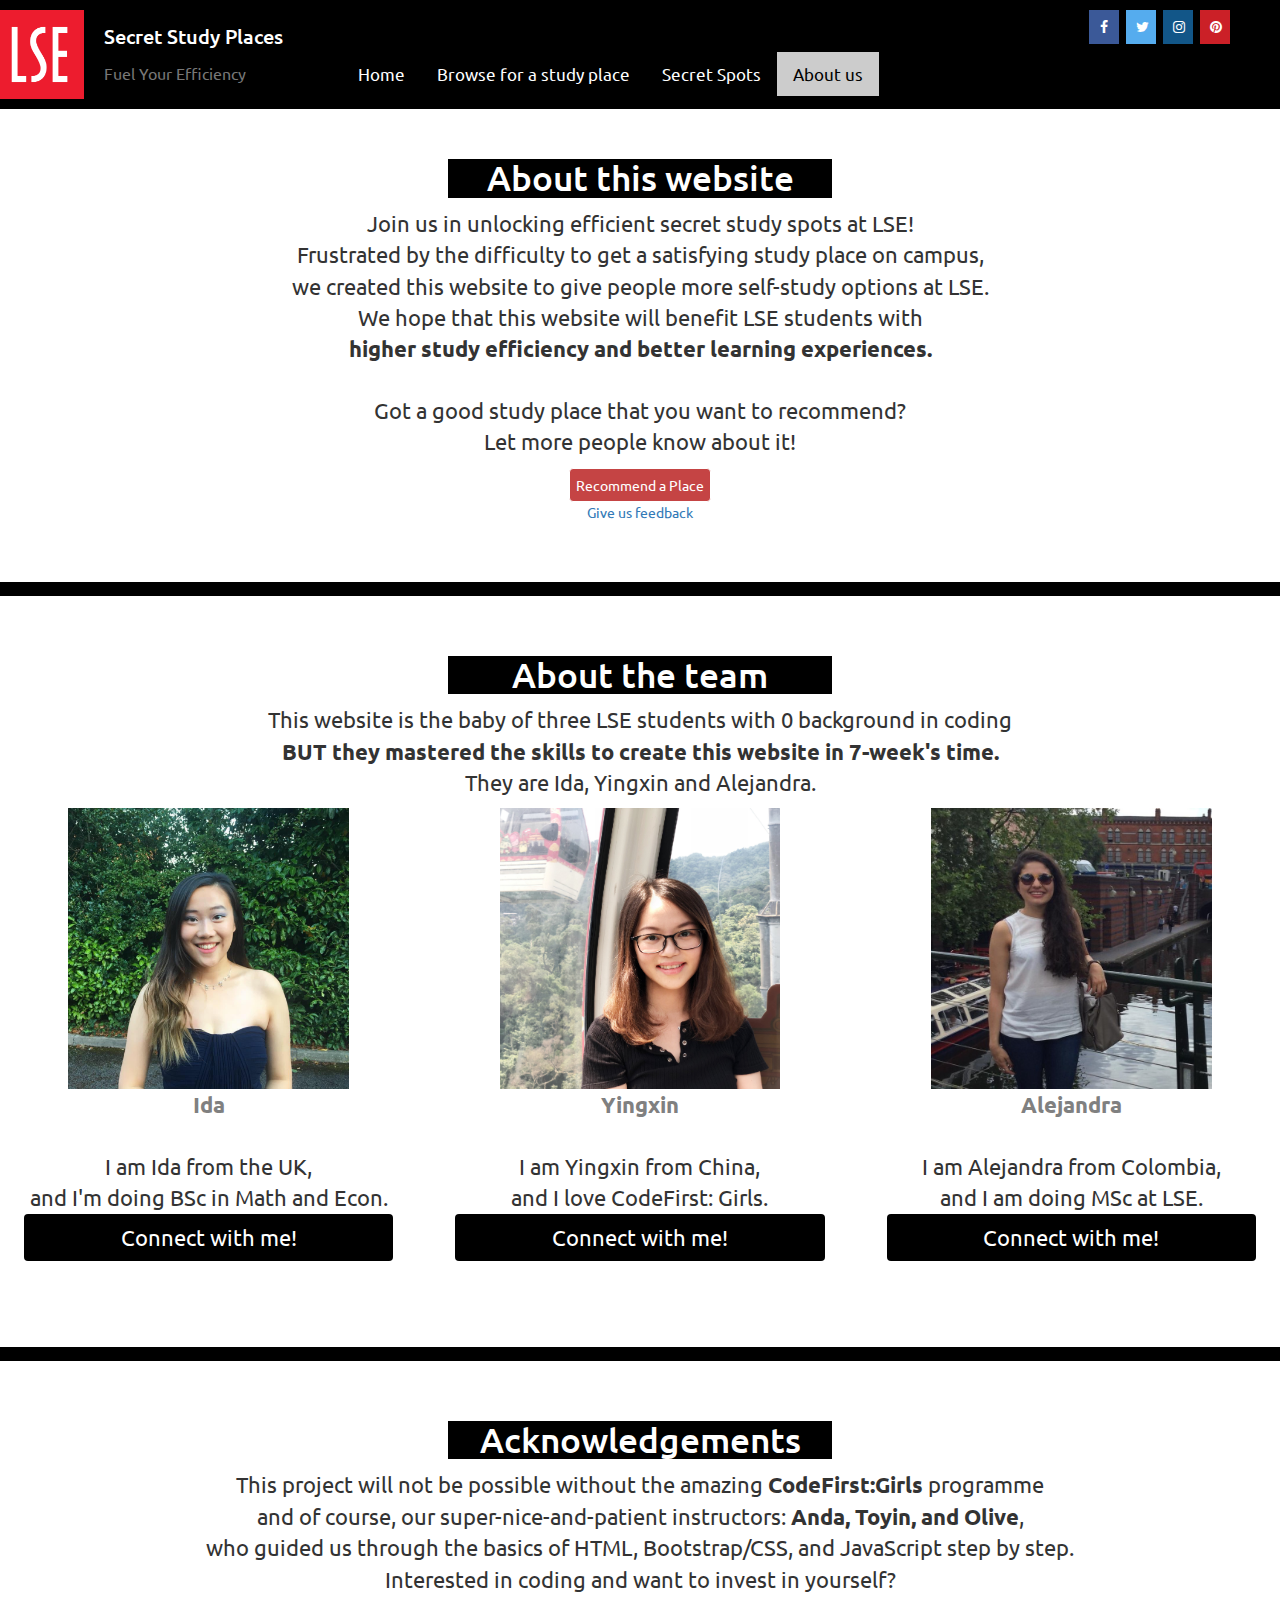
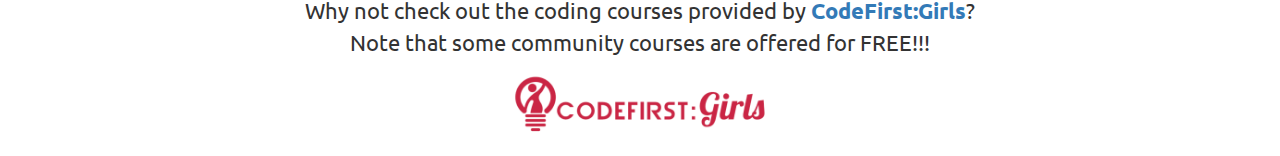
<file: aboutus.html>
<!DOCTYPE html>
<html>
<head>
  <title>About us</title>
  <link href='css/bootstrap.min.css' rel='stylesheet'/>
  <link href='css/style.css' rel='stylesheet'></link>
  <meta name='viewport' content='width=device-width', initial-scale=1.0 />
  <script src="https://ajax.googleapis.com/ajax/libs/jquery/3.3.1/jquery.min.js"></script>
  <script src="js/bootstrap.min.js"></script>
  <link href="js/scripts.js">
  <link rel="stylesheet" href="https://cdnjs.cloudflare.com/ajax/libs/font-awesome/4.7.0/css/font-awesome.min.css">
  <link href='https://fonts.googleapis.com/css?family=Ubuntu' rel='stylesheet'>
<body>
  <header>
<!--navigation bar -->
        <div class='row' class='column'>
          <div class='col-sm-1'>
            <img src='picture/LSE logo.png' class="img-responsive" alt="Responsive image">
          </div>
          <div class='col-sm-2'>
            <h1>  Secret Study Places </h1>
            <h2> <small> Fuel Your Efficiency </small> </h2>
          </div>

        <div class='col-sm-7' id='navigation'>
        <div class="topnav">
          <a a href="index1.html" rel='html'>Home </a>
          <a href="browse.html" rel='html'>Browse for a study place</a>
          <a href="secretspots.html" rel='html'>Secret Spots</a>
          <a class="active" href="aboutus.html" rel='html'>About us</a>
        </div>
      </div>

<!-- social media icons -->
        <div class='col-sm-2'>
        <a href="https://www.facebook.com/" class="fa fa-facebook"></a>
        <a href="https://twitter.com/" class="fa fa-twitter"></a>
        <a href="https://www.instagram.com/" class="fa fa-instagram"></a>
        <a href="https://www.pinterest.co.uk/" class="fa fa-pinterest"></a>

      </div>
</header>

<body>
<!-- about website -->
<div class='aboutus'>

  <h6>About this website</h6>
  <p class='mission'>
    Join us in unlocking efficient secret study spots at LSE!
  <br>
  Frustrated by the difficulty to get a satisfying study place on campus,
  <br>
  we created this website to give people more self-study options at LSE.
  <br>
  We hope that this website will benefit LSE students with
  <br>
  <strong>higher study efficiency and better learning experiences.</strong>
  </p>
  <br>
  <p>Got a good study place that you want to recommend?
    <br>
    Let more people know about it!</p>

  <button>Recommend a Place</button>
  <script>
    $(document).ready(function(){
        $("button").click(function(){
            $(".myDiv").show();
        });
    });
    </script>

<div class="myDiv" style="display:none">

<div class="container-form">
  <div class="row-form">
    <div class="column">
      <div class="col-sm-6">
        <form action="/action_page.php">
    <label for="location">Location</label>
  </div>
      <div class="col-sm-6">
      <input type="text" name="location" placeholder="Where is the study place?">
    </div>
  </div>
</div>

    <div class="row-form">
      <div class="column">
        <div class="col-sm-6">
          <label for="description">Description</label>
        </div>
        <div class="col-sm-6">
          <textarea name="description" placeholder="How's the place?" style="height:200px"></textarea>
        </div>
      </div>
    </div>
</form>
  <div class="row-form">
      <button onclick="myFunction()" id="recommend"> Recommend this place</button>
      <script>
function myFunction() {
    alert("Thanks for your recommendation! May you get all the Distinctions you deserve :P");
}
</script>
  </div>



</div>
</div>
<div>
<button1> <a href=https://docs.google.com/forms/d/e/1FAIpQLSddjnd_VtErgWoNk0x0aiJMlSqt9XxY6rGmMn6WKr_NRr7shQ/viewform?usp=sf_link> Give us feedback</button1></a>
</div>

<hr>
<!-- about team -->
<div>
<h4> About the team</h4>
  <p>This website is the baby of three LSE students with 0 background in coding
  <br>
    <strong>BUT they mastered the skills to create this website in 7-week's time.</strong>
    <br>
    They are Ida, Yingxin and Alejandra.</p>

  <div class="row">
    <div class="column-aboutus">
      <div class="card">
        <div class="col-sm-4">
        <img src="picture/Ida.jpg" alt="Ida" class="image-us">
        <br>
      <div class="container-us">
        <p class="title"><strong>Ida</strong></p>
        <br>
        <p>I am Ida from the UK,
        <br>
        and I'm doing BSc in Math and Econ.
        <br>
        <button class="profilebutton">Connect with me!</button>
        </p>
      </div>
    </div>
  </div>


      <div class="col-sm-4">
          <img src="picture/Yingxin Du.jpg" alt="Yingxin" class="image-us">
        <div class="container-us">
          <p class="title"><strong>Yingxin</strong></p>
          <br>
          <p>I am Yingxin from China,
          <br>
          and I love CodeFirst: Girls.
          <br>
          <button class="profilebutton">Connect with me!</button>
          </p>
  </div>
</div>

      <div class="col-sm-4">
          <img src="picture/Aje.jpg" alt="Aje" class="image-us">
        <div class="container-us">
          <p class="title"><strong>Alejandra</strong></p>
          <br>
          <p>I am Alejandra from Colombia,
          <br>
          and I am doing MSc at LSE.
          <br>
          <button class="profilebutton">Connect with me!</button>
          </p>
  </div>
</div>

  </div>
</div>
</div>


<hr>
<!-- Acknowledgements -->

<h5>Acknowledgements</h5>
    <p>This project will not be possible without the amazing <strong>CodeFirst:Girls</strong> programme
    <br>
    and of course, our super-nice-and-patient instructors: <strong>Anda, Toyin, and Olive</strong>,
    <br>
    who guided us through the basics of HTML, Bootstrap/CSS, and JavaScript step by step.
    <br>
    Interested in coding and want to invest in yourself?
    <br>
    Why not check out the coding courses provided by <a href="https://www.codefirstgirls.org.uk/" rel="html"><strong>CodeFirst:Girls</strong></a>?
    <br>
    Note that some community courses are offered for FREE!!!</p>


<div class="container">
  <img src="picture/CFG logo.png" class="image" alt="cfglogo">
  <div class="overlay">
  <p>CFG: Teach 20,000 women to code by 2020</p></div>
</div>
</div>



<script async defer src="//assets.pinterest.com/js/pinit.js"></script>


</body>

</head>
</html>
</file>
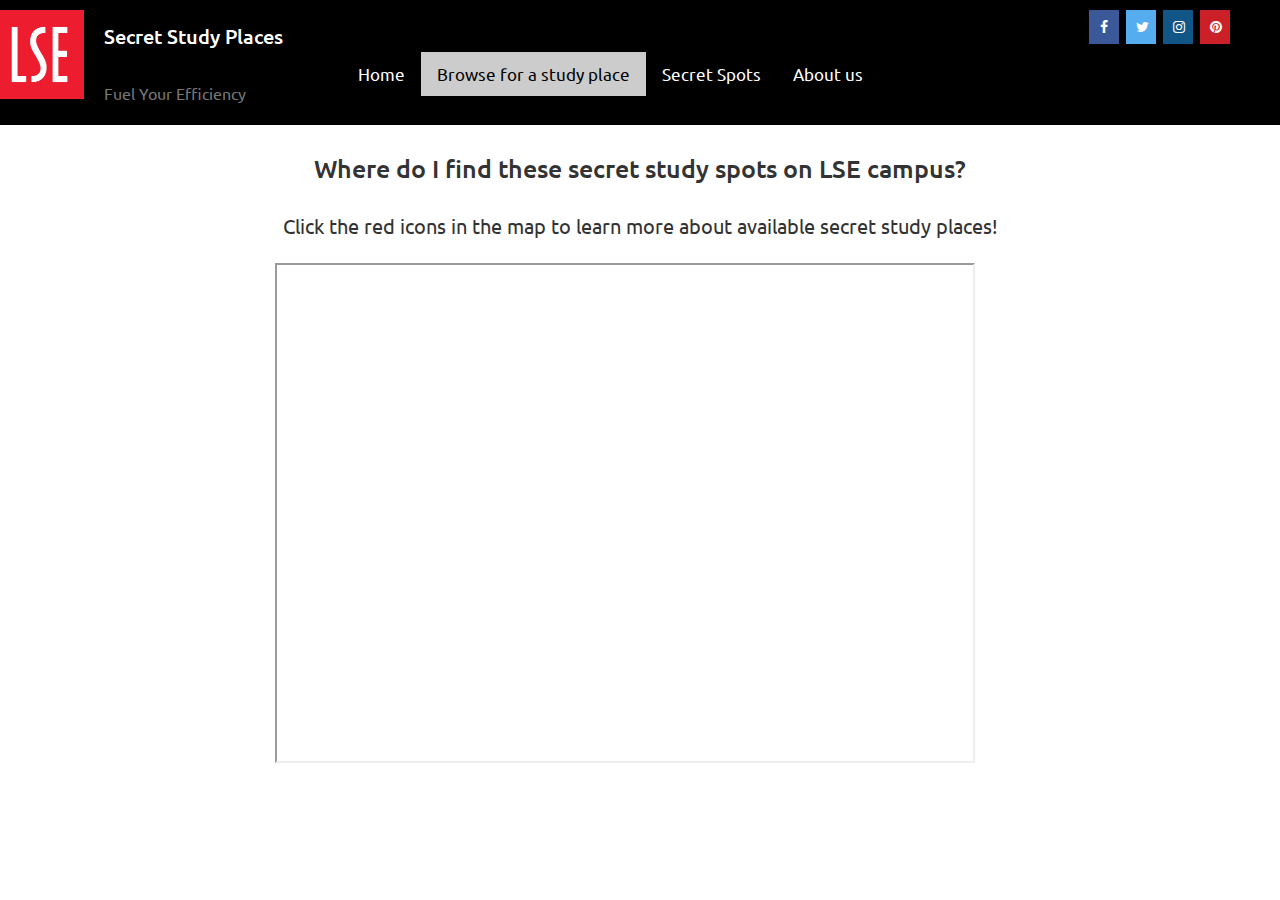
<file: browse.html>
<!DOCTYPE html>

<html>

<head>

  <title>Browse for a study place</title>

  <link href='css/bootstrap.min.css' rel='stylesheet'/>
  <link href='css/stylebrowse.css' rel='stylesheet'></link>
  <meta name='viewport' content='width=device-width', initial-scale=1.0 />
  <script src="http://code.jquery.com/jquery-3.2.1.min.js"></script>
  <link href="js/scripts.js"/>
  <link rel="stylesheet" href="https://cdnjs.cloudflare.com/ajax/libs/font-awesome/4.7.0/css/font-awesome.min.css">
  <link href='https://fonts.googleapis.com/css?family=Ubuntu' rel='stylesheet'>

<body>
  <header>
<!--navigation bar -->
        <div class='row' class='column'>
          <div class='col-sm-1'>
            <img src='picture/LSE logo.png' class="img-responsive" alt="Responsive image">
          </div>
          <div class='col-sm-2'>
            <h1> Secret Study Places </h1>
            <h2><small>Fuel Your Efficiency </small></h2>
          </div>

        <div class='col-sm-7' id='navigation'>
        <div class="topnav">
          <a href="index1.html" rel='html'>Home </a>
          <a class="active" href="browse.html" rel='html'>Browse for a study place</a>
          <a href="secretspots.html" rel='html'>Secret Spots</a>
          <a href="aboutus.html" rel='html'>About us</a>
        </div>
      </div>

<!-- social media icons -->
        <div class='col-sm-2'>
        <a href="https://www.facebook.com/" class="fa fa-facebook"></a>
        <a href="https://twitter.com/" class="fa fa-twitter"></a>
        <a href="https://www.instagram.com/" class="fa fa-instagram"></a>
        <a href="https://www.pinterest.co.uk/" class="fa fa-pinterest"></a>

      </div>
</header>


  <div class='text-center'>
    <h2>Where do I find these secret study spots on LSE campus?</h2>
    <br>
    <p>Click the red icons in the map to learn more about available secret study places!</p>
  </div>
<iframe src="https://www.google.co.uk/maps/d/u/1/embed?mid=1TColwo8yFujTr2T6yAX6kwCGaZ2n8jww" width="700" height="500"></iframe>
</head>
</html>
</file>
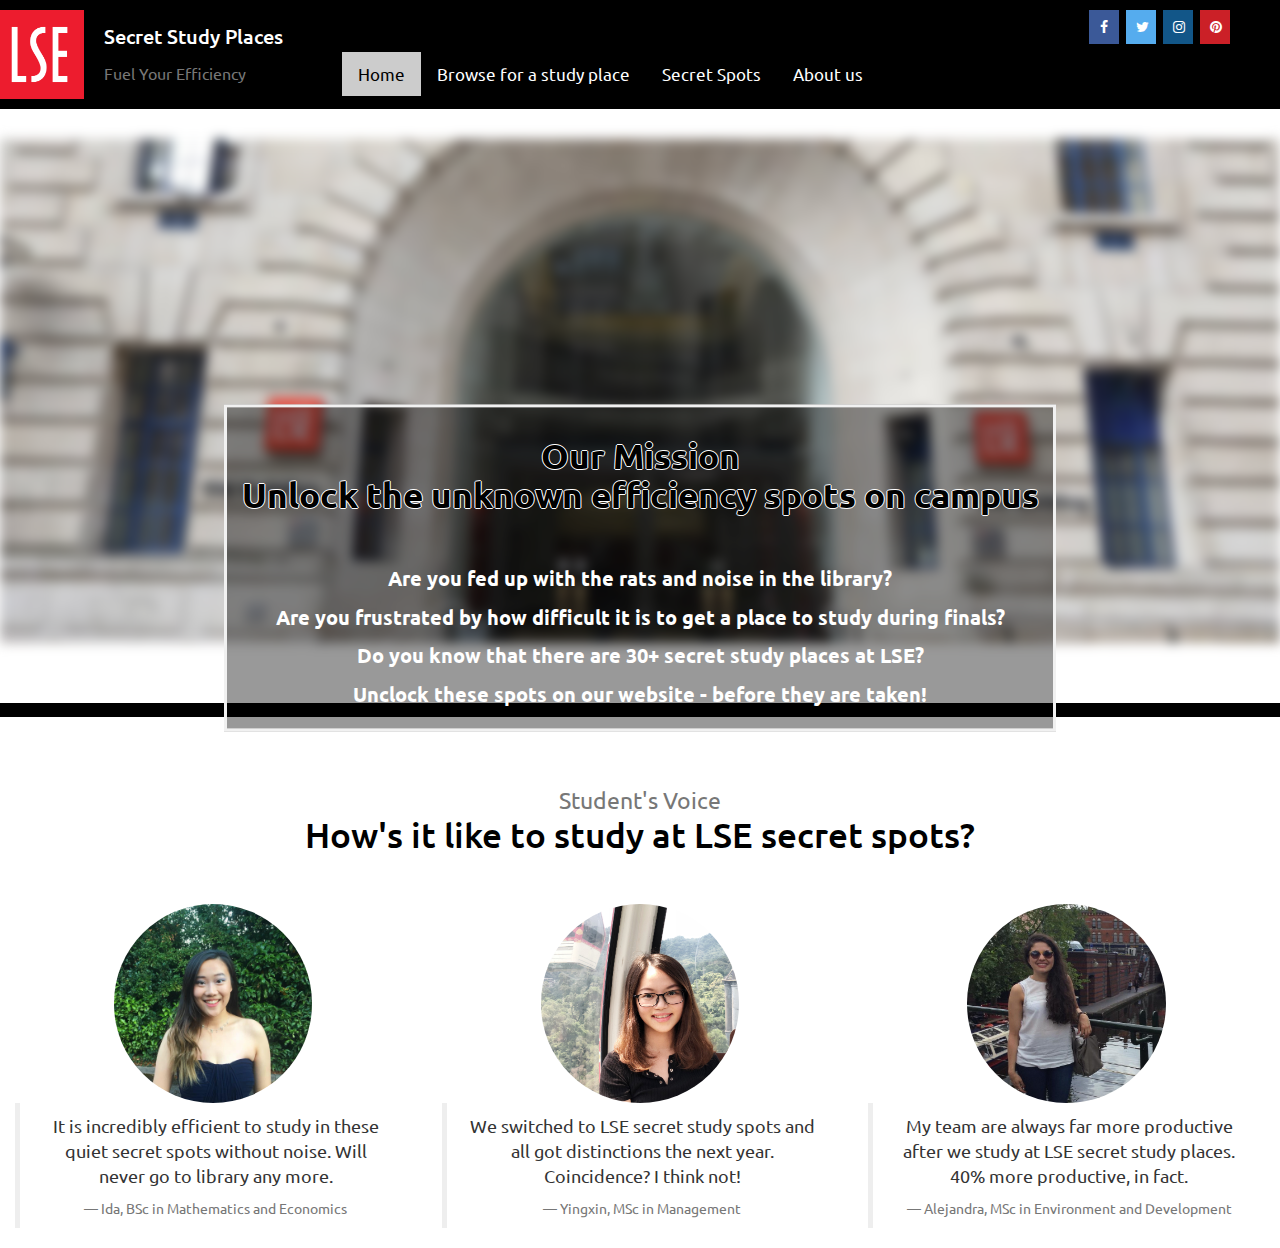
<file: index1.html>
<!DOCTYPE html>
<html>
<head>
  <title>Secret Study Places at LSE</title>
  <link href='css/bootstrap.min.css' rel='stylesheet'/>
  <link href='css/style.css' rel='stylesheet'></link>
  <meta name='viewport' content='width=device-width', initial-scale=1.0 />
  <script src="http://code.jquery.com/jquery-3.2.1.min.js"></script>
  <link href="js/scripts.js"/>
  <link rel="stylesheet" href="https://cdnjs.cloudflare.com/ajax/libs/font-awesome/4.7.0/css/font-awesome.min.css">
  <link href='https://fonts.googleapis.com/css?family=Ubuntu' rel='stylesheet'>

<body>
  <header>
<!--navigation bar -->
        <div class='row' class='column'>
          <div class='col-sm-1'>
            <img src='picture/LSE logo.png' class="img-responsive" alt="Responsive image">
          </div>
          <div class='col-sm-2'>
            <h1> Secret Study Places </h1>
            <h2><small>Fuel Your Efficiency </small></h2>
          </div>

        <div class='col-sm-7' id='navigation'>
        <div class="topnav">
          <a class="active" a href="index1.html" rel='html'>Home </a>
          <a href="browse.html" rel='html'>Browse for a study place</a>
          <a href="secretspots.html" rel='html'>Secret Spots</a>
          <a href="aboutus.html" rel='html'>About us</a>
        </div>
      </div>

<!-- social media icons -->
        <div class='col-sm-2'>
        <a href="https://www.facebook.com/" class="fa fa-facebook"></a>
        <a href="https://twitter.com/" class="fa fa-twitter"></a>
        <a href="https://www.instagram.com/" class="fa fa-instagram"></a>
        <a href="https://www.pinterest.co.uk/" class="fa fa-pinterest"></a>

      </div>
</header>

<div class="bg-image">
<img src="picture/old building.jpg">
</div>
<div class="bg-text">
    <h3><strong>Our Mission<br />Unlock the unknown efficiency spots on campus</strong></h3>
    <p>Are you fed up with the rats and noise in the library?
    <br>
    <p>Are you frustrated by how difficult it is to get a place to study during finals?
    <br>
    <p>Do you know that there are 30+ secret study places at LSE?
    <br>
    <p>Unclock these spots on our website - before they are taken!</p>
  </div>

<hr>

  <div class='text-center' id="studentvoice">
    <div class='column'>
      <h3><small>Student's Voice</small><br />How's it like to study at LSE secret spots?</h3>

      <div class='col-sm-4'>
        <img class='img-circle' src='picture/Ida.jpg' class="img-responsive" alt="Responsive image" width: 100% \9>
        <blockquote>
        <p>It is incredibly efficient to study in these quiet secret spots without noise. Will never go to library any more.</p>
        <small>Ida, BSc in Mathematics and Economics</small>
      </blockquote>
      </div>

      <div class='col-sm-4'>
        <img class='img-circle' src='picture/Yingxin Du.jpg' class="img-responsive" alt="Responsive image">
        <blockquote>
        <p>We switched to LSE secret study spots and all got distinctions the next year. Coincidence? I think not!</p>
          <small>Yingxin, MSc in Management</small>
      </blockquote>
    </div>

      <div class='col-sm-4'>
        <img class='img-circle' src='picture/Aje.jpg' class="img-responsive" alt="Responsive image">
        <blockquote>
        <p>My team are always far more productive after we study at LSE secret study places. 40% more productive, in fact.</p>
        <small>Alejandra, MSc in Environment and Development</small>
      </blockquote>
      </div>

  </div>
</div>


<script async defer src="//assets.pinterest.com/js/pinit.js"></script>


</body>

</head>
</html>
</file>
<file: css/style.css>
.img-circle {
  max-width: 50%;
  max-height: auto;
}

header {
  background: black;
  background-size: cover;
  font-family: 'Ubuntu';
}

.topnav {
  background-color: black;
  overflow: hidden;
}

.topnav a {
  float: left;
  color: white;
  text-align: center;
  padding: 10px 16px;
  text-decoration: none;
  font-size: 17px;
}

.topnav a:hover {
  background-color: #cccccc;
  color: black;
}

.topnav a.active {
  background-color: #cccccc;
  color: black;
}

body {
  font-family: 'Ubuntu';
}

h1 {
  font-size: 20px;
}

h2 {
  font-size: 25px;
  margin-top: 10px;
}

h3 {
  font-size: 35px;
  color: black;
  margin-bottom: 50px;
}

.col-sm-1 {
  padding: 10px 10px 10px 10px;
}

.col-sm-2 {
  color: white;
  padding: 5px 10px 10px 10px;
}

.col-sm-6 {
  padding: 52px 10px 10px 10px;
  margin: auto;
  text-align: center;
}
#navigation {
  padding: 52px 10px 10px 30px;
}


.bg-image img {
  filter: blur(6px);
  display: block;
  margin: 30px 0;
  float: none;
  position: relative;
  opacity: 3;
  z-index: 2;
  width: 100%;

  }

.bg-text h3 {
  color: black;
  text-shadow: -1px 0 white, 0 1px white, 1px 0 white, 0 -1px white;
}

.bg-text {
  background-color: rgb(0,0,0); /* Fallback color */
  background-color: rgba(0,0,0, 0.4); /* Black w/opacity/see-through */
  color: white;
  font-weight: bold;
  border: 3px solid #f1f1f1;
  position: absolute;
  top: 52%;
  left: 50%;
  right: 50%;
  transform: translate(-50%, -50%);
  z-index: 2;
  width: 65%;
  margin: 100px 0;
  padding: 10px 5px;
  text-align: center;
}

.bg-text p {
  font-size: 20px;
}

.fa {
  padding: 10px;
  font-size: 30px;
  width: 30px;
  text-align: center;
  text-decoration: none;
  margin: 5px 2px;
}

.fa:hover {
    opacity: 0.9;
}

.fa-facebook {
  background: #3B5998;
  color: white;
}

.fa-twitter {
  background: #55ACEE;
  color: white;
}

.fa-instagram {
  background: #125688;
  color: white;
}

.fa-pinterest {
  background: #cb2027;
  color: white;
}







  /* Aboutus page */
.aboutus {
  font-family: 'Ubuntu';
  text-align: center;
}

 h6 {
  font-size: 35px;
  color: white;
  margin-top: 50px;
  background-color: black;
  width: 30%;
  margin-left: 35%;
}

.aboutus p {
  font-size: 22px;
}

h4 {
  font-size: 35px;
  color: white;
  margin-top: 50px;
  background-color: black;
  width: 30%;
  margin-left: 35%;
  }



  /* Acknowledgements */
h5 {
  font-size: 35px;
  color: white;
  margin-top: 50px;
  background-color: black;
  width: 30%;
  margin-left: 35%;
}

  hr {
      -moz-border-bottom-colors: none;
      -moz-border-image: none;
      -moz-border-left-colors: none;
      -moz-border-right-colors: none;
      -moz-border-top-colors: none;
      border-color: #000000;
      border-style: solid none;
      border-width: 7px 0;
      margin: 60px 0px;
  }

  /* About the team pictures */
* box-sizing: border-box;
}

*, *:before, *:after {
box-sizing: inherit;
}

.column-aboutus {
float: left;
width: 100%;
margin-bottom: 16px;
padding: 0 8px;
}

.column-aboutus img {
  width:70%;
}

@media screen and (max-width: 650px) {
.column-aboutus {
  width: 100%;
  display: block;
}
}

.card {
box-shadow: 0 4px 8px 0 rgba(0, 0, 0, 0.2);
}



.container-us {
padding: 0 16px;
}

.container-us::after, .row::after {
content: "";
clear: both;
display: table;
}

.title {
color: grey;
}

.profilebutton {
border: none;
outline: 0;
display: inline-block;
padding: 8px;
color: white;
background-color: #000;
text-align: center;
cursor: pointer;
width: 100%;
}

.profilebutton:hover {
background-color: #555;
}

/* form */
button {
  background-color: #C54444;
  color: white;
  border-radius: 4px;
  border: 1px solid;
  box-sizing: border-box;
  padding: 6px;
}

* {
    box-sizing: border-box;
}

input[type=text], textarea {
    width: 60%;
    padding: 12px;
    border-left: 10px;
    border: 1px solid black;
    border-radius: 4px;
    box-sizing: border-box;
    margin-top: 6px;
    margin-bottom: 16px;
    margin-left: 0;
    margin-right: 500px;
    resize: vertical;
}



label {
    padding: 12px 0 12px 400px;
    display: inline-block;
    font-size: 18px;
}


#recommend {
    background-color: #4CAF50;
    color: white;
    padding: 12px;
    width: 40%;
    margin-top: 6px;
    margin-bottom: 16px;
    margin-left: 80%;
    margin-right: 20%;
    border: none;
    border-radius: 4px;
    cursor: pointer;
    float:right;

}

#recommend:hover {
    background-color: #45a049;
}

.container-form {
    border-radius: 5px;
    background-color: white;
    margin-right: 200px;

}

/* Clear floats after the columns */
.row-form:after {
    content: "";
    display: table;
    clear: both;
}

/* cfglogo */
* {box-sizing: border-box;}

.container {
  position: relative;
  width: 50%;
  max-width: 300px;
}

.image {
  display: block;
  width: 100%;
  height: auto;
}

.overlay {
  position: absolute;
  bottom: 0;
  background: rgb(0, 0, 0);
  background: rgba(0, 0, 0, 0.5); /* Black see-through */
  color: #f1f1f1;
  width: 100%;
  height: 5px;
  transition: .5s ease;
  opacity:0;
  color: white;
  padding: 20px;
  text-align: center;
}

.overlay p {
  font-size: 13px;
}

.container:hover .overlay {
  opacity: 1;
}
</file>
<file: css/stylebrowse.css>
.img-circle {
  max-width: 50%;
  max-height: auto;
}

header {
  background: black;
  background-size: cover;
  font-family: 'Ubuntu';
}

.topnav {
  background-color: black;
  overflow: hidden;
}

.topnav a {
  float: left;
  color: white;
  text-align: center;
  padding: 10px 16px;
  text-decoration: none;
  font-size: 17px;
}

.topnav a:hover {
  background-color: #cccccc;
  color: black;
}

.topnav a.active {
  background-color: #cccccc;
  color: black;
}

body {
  font-family: 'Ubuntu';
}

h1 {
  font-size: 20px;
}

h2 {
  font-size: 25px;
  margin-top: 30px;
}

h3 {
  font-size: 35px;
  color: black;
  margin-bottom: 50px;
}

.col-sm-1 {
  padding: 10px 10px 10px 10px;
}

.col-sm-2 {
  color: white;
  padding: 5px 10px 10px 10px;
}

.col-sm-6 {
  padding: 52px 10px 10px 10px;
  margin: auto;
  text-align: center;
}
#navigation {
  padding: 52px 10px 10px 30px;
}

.fa {
  padding: 10px;
  font-size: 30px;
  width: 30px;
  text-align: center;
  text-decoration: none;
  margin: 5px 2px;
}

.fa:hover {
    opacity: 0.9;
}

.fa-facebook {
  background: #3B5998;
  color: white;
}

.fa-twitter {
  background: #55ACEE;
  color: white;
}

.fa-instagram {
  background: #125688;
  color: white;
}

.fa-pinterest {
  background: #cb2027;
  color: white;
}

iframe {
  margin: 12px 275px;
}

.text-center p {
  font-size: 20px;
}
</file>
